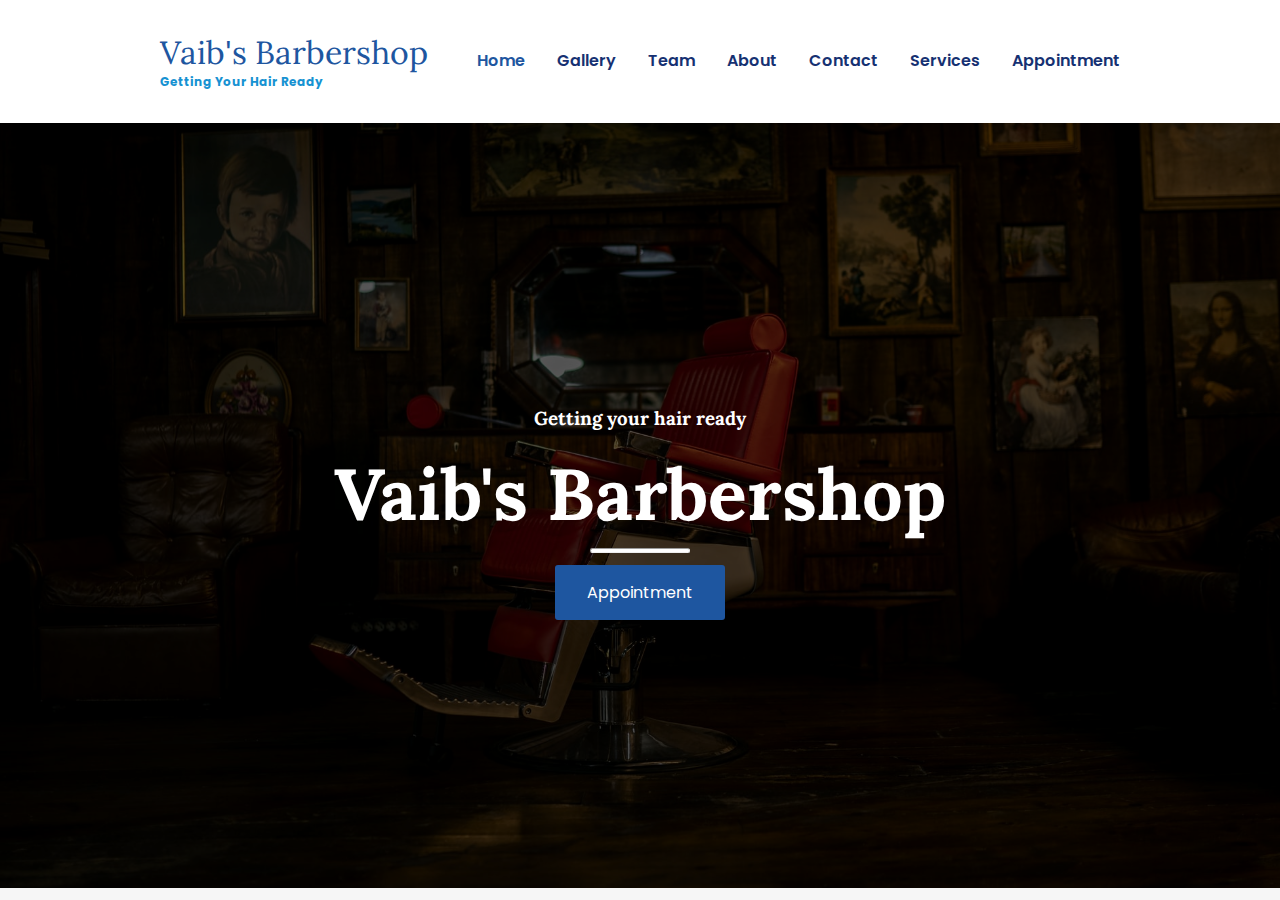
<file: Barber/index.html>
<!DOCTYPE html>
<html lang="en">

<head>
    <meta charset="UTF-8">
    <meta http-equiv="X-UA-Compatible" content="IE=edge">
    <meta name="viewport" content="width=device-width, initial-scale=1.0">
    <title>Document</title>
    <link rel="stylesheet" href="css/styles.css">
    <style>
        #home {
            background: url('img/andre-reis-1_DAlXy0wng-unsplash.jpg') no-repeat center center fixed;
            height: 85vh;
            position: relative;
            width: 100%;
            background-size: cover;
        }
    </style>
</head>

<body>
    <header class="header">
        <div class="container container-nav">
            <div class="site-title">
                <h1>Vaib's Barbershop</h1>
                <p class="subtitle">Getting your hair ready</p>
            </div>
            <nav>
                <ul>
                    <li><a href="index.html" class="current-page">Home</a></li>
                    <li><a href="gallery.html">Gallery</a></li>
                    <li><a href="team.html">Team</a></li>
                    <li><a href="about.html">About</a></li>
                    <li><a href="contact.html">Contact</a></li>
                    <li><a href="service.html">Services</a></li>
                    <li><a href="appointment.html">Appointment</a></li>

                </ul>

            </nav>
        </div>
    </header>
    <main>
        <div id="home">
            <div class="overlay">
                <div class="landing-text">
                    <h3>Getting your hair ready</h3>
                    <h1>Vaib's Barbershop</h1>
                    <hr id="hr-main">
                    <a href="appointment.html" class="button btn-hire">Appointment</a>
                </div>
            </div>
        </div>
    </main>
</body> 

</html>
</file>
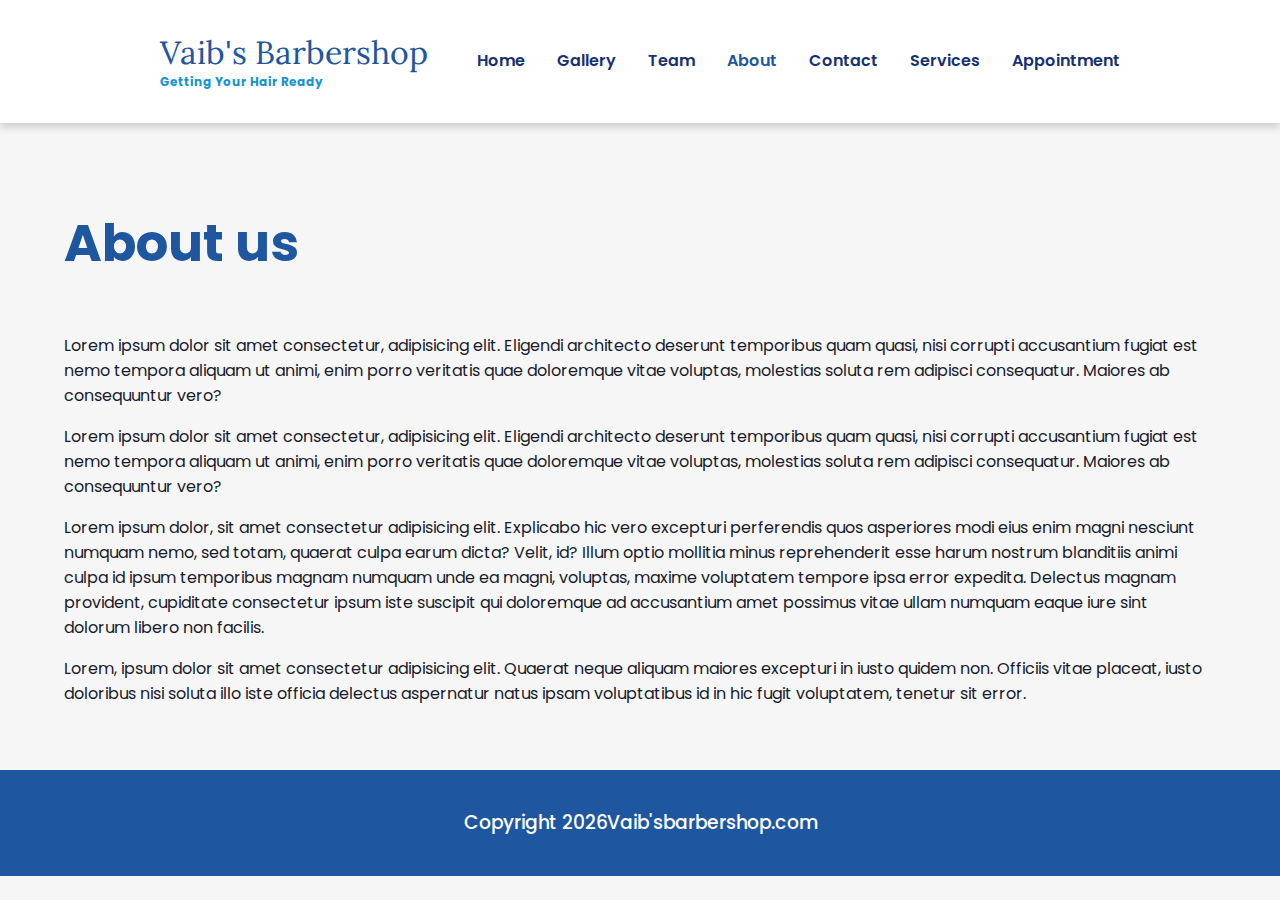
<file: Barber/about.html>
<!DOCTYPE html>
<html lang="en">

<head>
    <meta charset="UTF-8">
    <meta http-equiv="X-UA-Compatible" content="IE=edge">
    <meta name="viewport" content="width=device-width, initial-scale=1.0">
    <title>Document</title>
    <link rel="stylesheet" href="css/styles.css">
</head>

<body>
    <header class="header">
        <div class="container container-nav">
            <div class="site-title">
                <h1>Vaib's Barbershop</h1>
                <p class="subtitle">Getting your hair ready</p>
            </div>
            <nav>
                <ul>
                    <li><a href="index.html">Home</a></li>
                    <li><a href="gallery.html">Gallery</a></li>
                    <li><a href="team.html">Team</a></li>
                    <li><a href="about.html" class="current-page">About</a></li>
                    <li><a href="contact.html">Contact</a></li>
                    <li><a href="service.html">Services</a></li>
                    <li><a href="appointment.html">Appointment</a></li>

                </ul>

            </nav>
        </div>
    </header>

    <main class="about">
        <div class="about-header">
            <h1>About us</h1>
        </div>
        <div class="about-content">
            <p>Lorem ipsum dolor sit amet consectetur, adipisicing elit. Eligendi architecto deserunt temporibus quam
                quasi, nisi corrupti accusantium fugiat est nemo tempora aliquam ut animi, enim porro veritatis quae
                doloremque vitae voluptas, molestias soluta rem adipisci consequatur. Maiores ab consequuntur vero?</p>
            <p>Lorem ipsum dolor sit amet consectetur, adipisicing elit. Eligendi architecto deserunt temporibus quam
                quasi, nisi corrupti accusantium fugiat est nemo tempora aliquam ut animi, enim porro veritatis quae
                doloremque vitae voluptas, molestias soluta rem adipisci consequatur. Maiores ab consequuntur vero?</p>
            <p>Lorem ipsum dolor, sit amet consectetur adipisicing elit. Explicabo hic vero excepturi perferendis quos
                asperiores modi eius enim magni nesciunt numquam nemo, sed totam, quaerat culpa earum dicta? Velit, id?
                Illum optio mollitia minus reprehenderit esse harum nostrum blanditiis animi culpa id ipsum temporibus
                magnam numquam unde ea magni, voluptas, maxime voluptatem tempore ipsa error expedita. Delectus magnam
                provident, cupiditate consectetur ipsum iste suscipit qui doloremque ad accusantium amet possimus vitae
                ullam numquam eaque iure sint dolorum libero non facilis.</p>
            <p>Lorem, ipsum dolor sit amet consectetur adipisicing elit. Quaerat neque aliquam maiores excepturi in
                iusto quidem non. Officiis vitae placeat, iusto doloribus nisi soluta illo iste officia delectus
                aspernatur natus ipsam voluptatibus id in hic fugit voluptatem, tenetur sit error.</p>
        </div>
    </main>

    <footer class="footer">
        <h3><span id="demo">&copy;</span><a href="#">Vaib'sbarbershop.com</a></h3>
    </footer>

    <script src="js/index.js"></script>
</body>

</html>
</file>
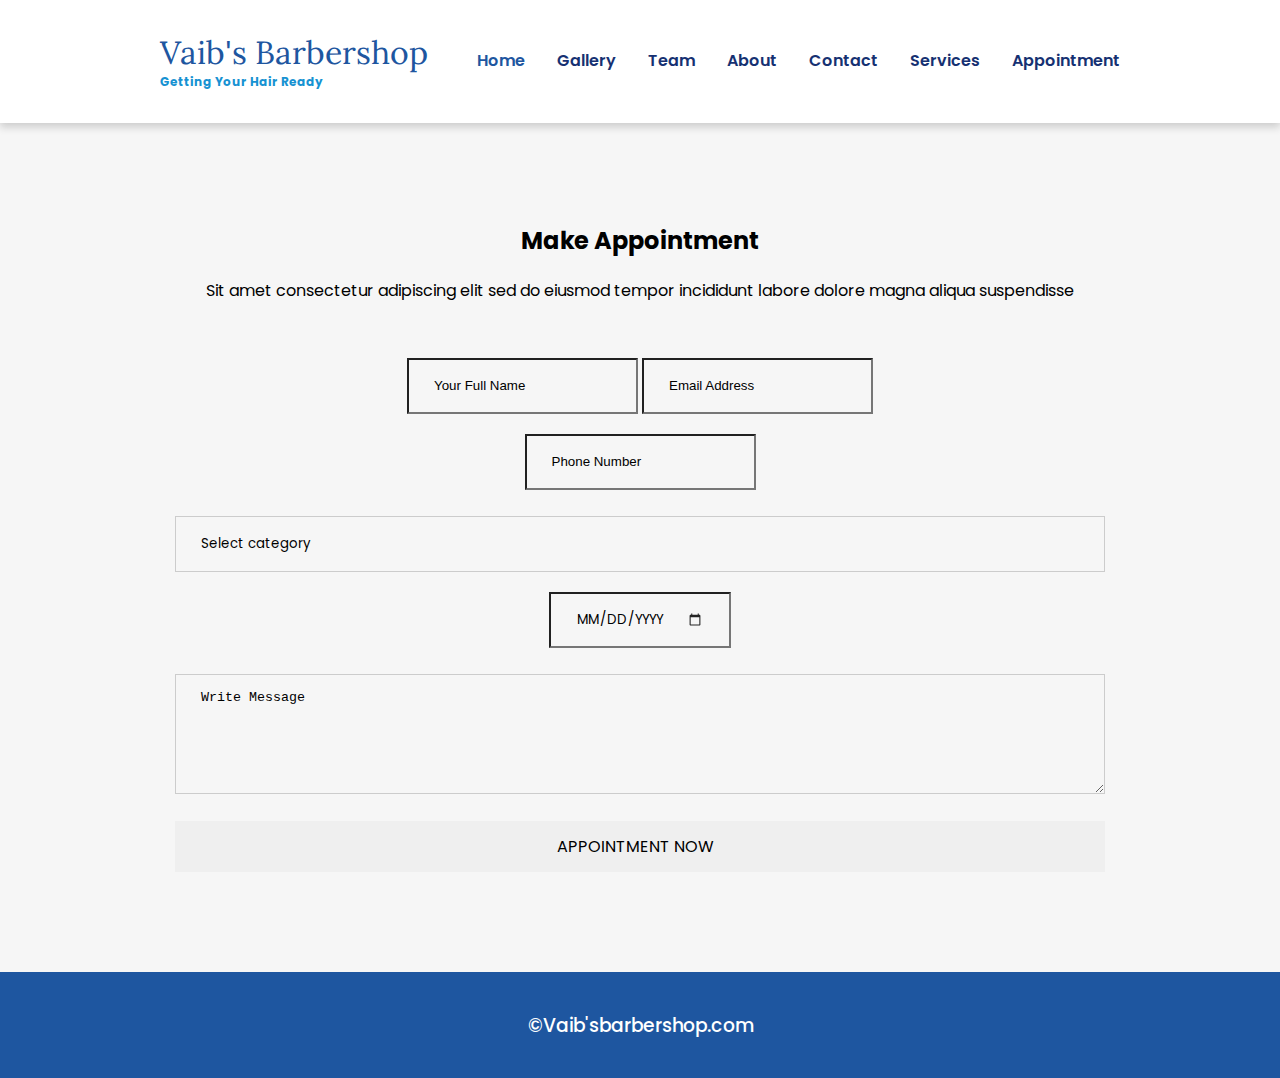
<file: Barber/appointment.html>
<!DOCTYPE html>
<html lang="en">
<head>
    <meta charset="UTF-8">
    <meta http-equiv="X-UA-Compatible" content="IE=edge">
    <meta name="viewport" content="width=device-width, initial-scale=1.0">
    <title>Document</title>
    <link rel="stylesheet" href="css/styles.css">
</head>
<body>
    
    <header class="header">
        <div class="container container-nav">
            <div class="site-title">
                <h1>Vaib's Barbershop</h1>
                <p class="subtitle">Getting your hair ready</p>
            </div>
            <nav>
                <ul>
                    <li><a href="index.html" class="current-page">Home</a></li>
                    <li><a href="gallery.html">Gallery</a></li>
                    <li><a href="team.html">Team</a></li>
                    <li><a href="about.html">About</a></li>
                    <li><a href="contact.html">Contact</a></li>
                    <li><a href="service.html">Services</a></li>
                    <li><a href="appointment.html">Appointment</a></li>

                </ul>

            </nav>
        </div>
    </header>
<section class="section appoin" id="appointment" aria-label="appointment">
    <div class="container">

      <div class="appoin-card">

        <figure class="card-banner img-holder" style="--width: 250; --height: 774;">
          <img src="./assets/images/appoin-banner-1.jpg" width="250" height="774" loading="lazy" alt=""
            class="img-cover">
        </figure>

        <div class="card-content">

          <h2 class="h2 section-title">Make Appointment</h2>

          <p class="section-text">
            Sit amet consectetur adipiscing elit sed do eiusmod tempor incididunt labore dolore magna aliqua
            suspendisse
          </p>

          <form action="" class="appoin-form">

            <div class="input-wrapper">
              <input type="text" name="name" placeholder="Your Full Name" required class="input-field">

              <input type="email" name="email_address" placeholder="Email Address" required class="input-field">
            </div>

            <div class="input-wrapper">
              <input type="text" name="phone" placeholder="Phone Number" required class="input-field">

              <select name="category" class="input-field">

                <option value="Select category">Select category</option>
                <option value="Beauty & spa">Beauty & spa</option>
                <option value="Body massage">Body massage</option>
                <option value="Shaving & Facial">Shaving & Facial</option>
                <option value="Hair Color">Hair Color</option>

              </select>
            </div>

            <input type="date" name="date" required class="input-field date">

            <textarea name="message" placeholder="Write Message" required class="input-field"></textarea>

            <button type="submit" class="form-btn">
              <span class="span">Appointment Now</span>

              <ion-icon name="arrow-forward" aria-hidden="true"></ion-icon>
            </button>

          </form>

        </div>

        <figure class="card-banner img-holder" style="--width: 250; --height: 774;">
          <img src="./assets/images/appoin-banner-2.jpg" width="250" height="774" loading="lazy" alt=""
            class="img-cover">
        </figure>

      </div>

    </div>
  </section>
  <footer class="footer">
    <h3><span id="demo">&copy;</span><a href="#">Vaib'sbarbershop.com</a></h3>
</footer>
</body>
</html>
</file>
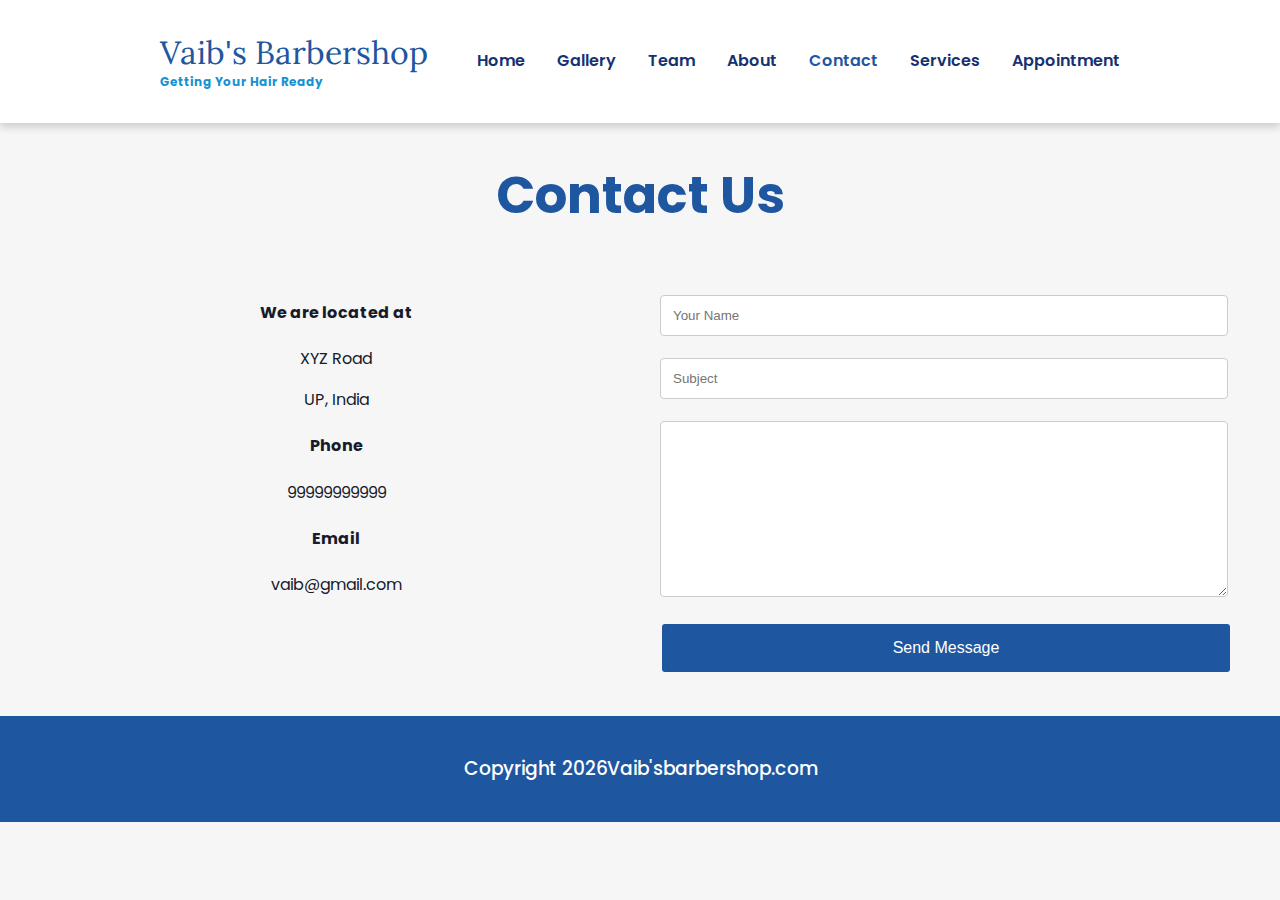
<file: Barber/contact.html>
<!DOCTYPE html>
<html lang="en">

<head>
    <meta charset="UTF-8">
    <meta http-equiv="X-UA-Compatible" content="IE=edge">
    <meta name="viewport" content="width=device-width, initial-scale=1.0">
    <title>Document</title>
    <link rel="stylesheet" href="css/styles.css">
</head>

<body>
    <header class="header">
        <div class="container container-nav">
            <div class="site-title">
                <h1>Vaib's Barbershop</h1>
                <p class="subtitle">Getting your hair ready</p>
            </div>
            <nav>
                <ul>
                    <li><a href="index.html">Home</a></li>
                    <li><a href="gallery.html">Gallery</a></li>
                    <li><a href="team.html">Team</a></li>
                    <li><a href="about.html">About</a></li>
                    <li><a href="contact.html" class="current-page">Contact</a></li>
                    <li><a href="service.html">Services</a></li>
                    <li><a href="appointment.html">Appointment</a></li>

                </ul>

            </nav>
        </div>
    </header>
    <main class="contact">
        <h1>Contact Us</h1>
        <div class="flex-container">
            <div class="flex-item-left">
                <h4>We are located at</h4>
                <p>XYZ Road</p>
                <p>UP, India</p>
                <h4>Phone</h4>
                <p>99999999999</p>
                <h4>Email</h4>
                <p>vaib@gmail.com</p>
            </div>
            <div class="flex-item-right">
                <form action="">
                    <input type="text" id="fname" placeholder="Your Name">
                    <input type="text" name="subject" id="subject" placeholder="Subject">
                    <textarea name="" id="textarea" cols="30" rows="10"></textarea>
                    <button type="button">Send Message</button>
                </form>
            </div>
        </div>
    </main>
    <footer class="footer">
        <h3><span id="demo">&copy;</span><a href="#">Vaib'sbarbershop.com</a></h3>
    </footer>

    <script src="js/index.js"></script>
</body>

</html>
</file>
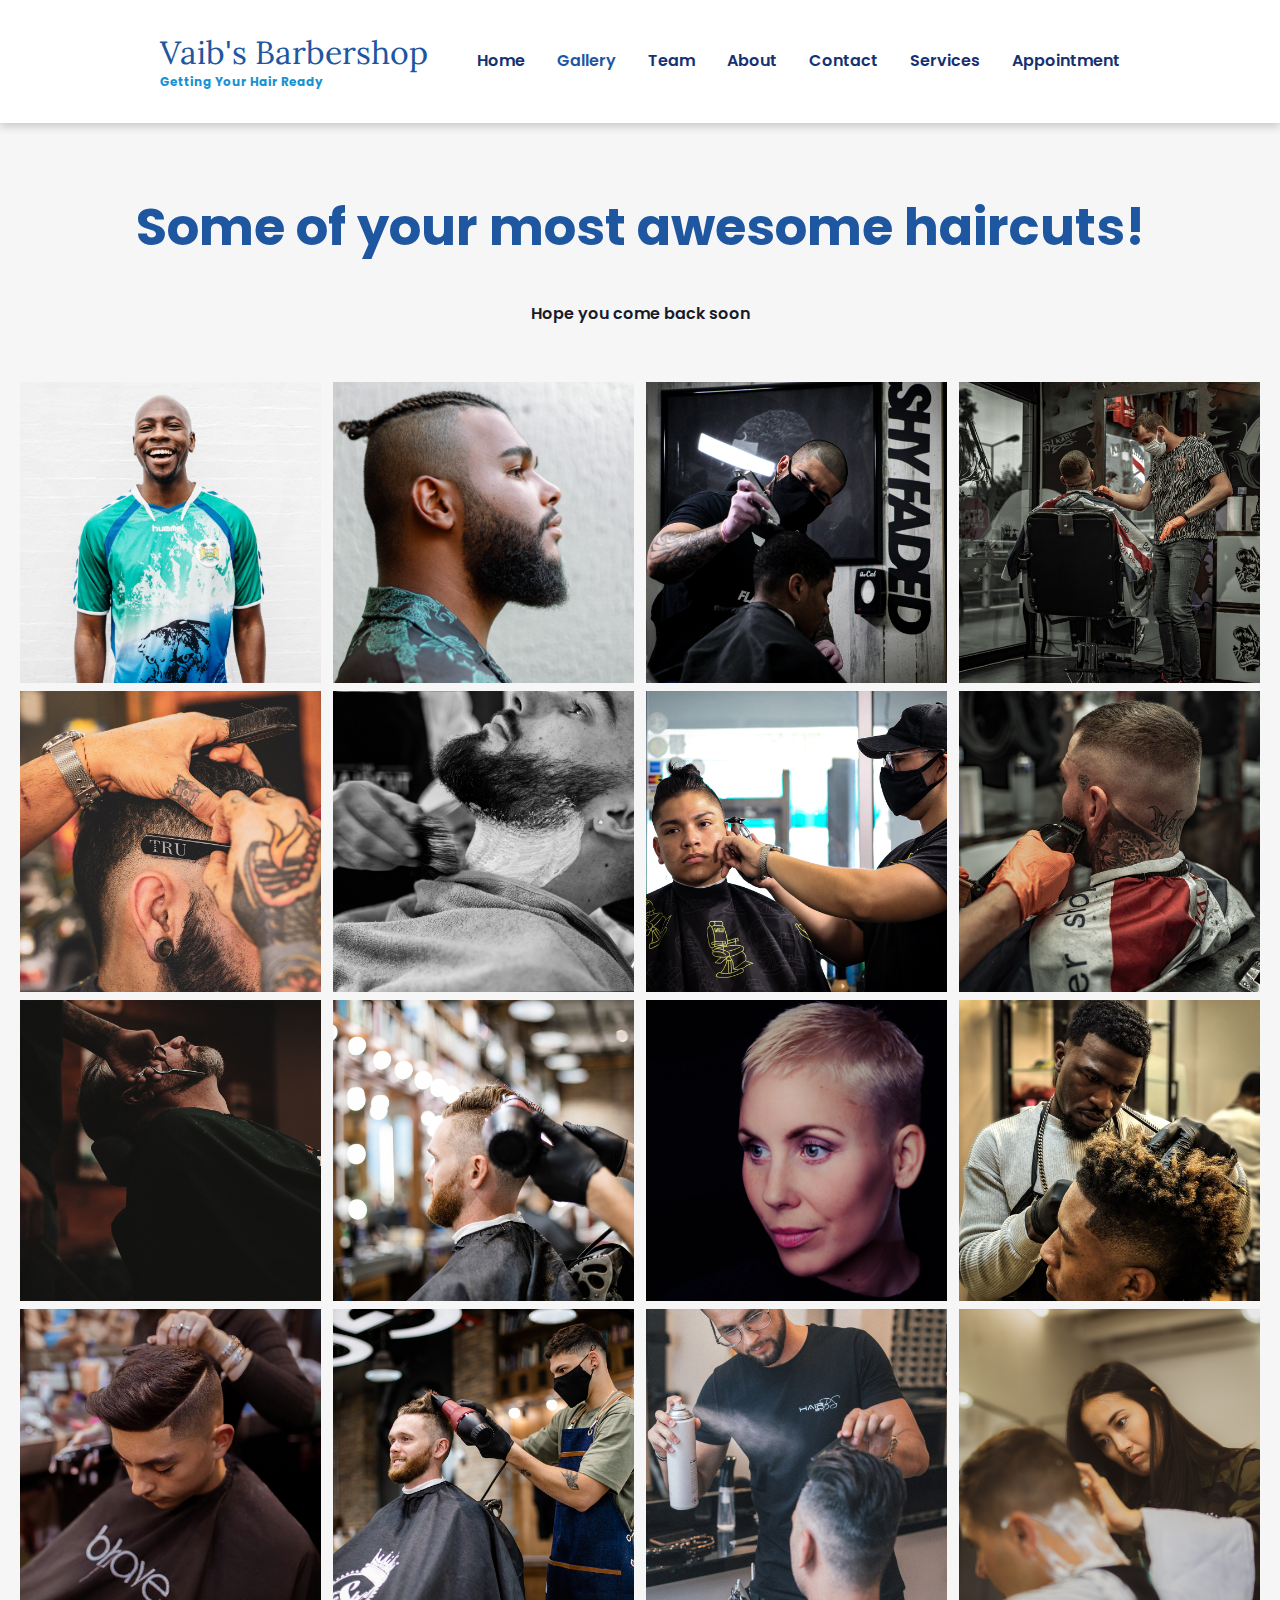
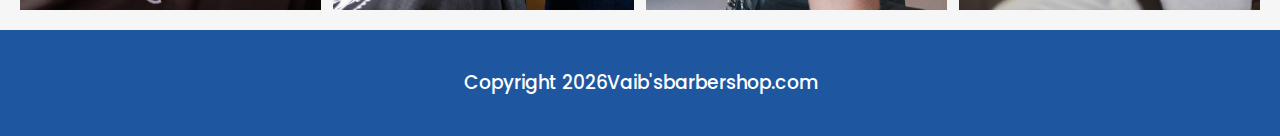
<file: Barber/gallery.html>
<!DOCTYPE html>
<html lang="en">

<head>
    <meta charset="UTF-8">
    <meta http-equiv="X-UA-Compatible" content="IE=edge">
    <meta name="viewport" content="width=device-width, initial-scale=1.0">
    <title>Document</title>
    <link rel="stylesheet" href="css/styles.css">
</head>

<body>
    <header class="header">
        <div class="container container-nav">
            <div class="site-title">
                <h1>Vaib's Barbershop</h1>
                <p class="subtitle">Getting your hair ready</p>
            </div>
            <nav>
                <ul>
                    <li><a href="index.html">Home</a></li>
                    <li><a href="gallery.html" class="current-page">Gallery</a></li>
                    <li><a href="team.html">Team</a></li>
                    <li><a href="about.html">About</a></li>
                    <li><a href="contact.html">Contact</a></li>
                    <li><a href="service.html">Services</a></li>
                    <li><a href="appointment.html">Appointment</a></li>

                </ul>

            </nav>
        </div>
    </header>
    <main>
        <div class="gallery-header">
            <h1>Some of your most awesome haircuts!</h1>
            <p>Hope you come back soon</p>
        </div>
        <div class="row gallery-row">
            <div class="column">
                <img src="img/1.jpg" alt="" style="width: 100%">
                <img src="img/2.jpg" alt="" style="width: 100%">
                <img src="img/3.jpg" alt="" style="width: 100%">
                <img src="img/4.jpg" alt="" style="width: 100%">
            </div>
            <div class="column">
                <img src="img/5.jpg" alt="" style="width: 100%">
                <img src="img/6.jpg" alt="" style="width: 100%">
                <img src="img/7.jpg" alt="" style="width: 100%">
                <img src="img/8.jpg" alt="" style="width: 100%">
            </div>
            <div class="column">
                <img src="img/9.jpg" alt="" style="width: 100%">
                <img src="img/10.jpg" alt="" style="width: 100%">
                <img src="img/11.jpg" alt="" style="width: 100%">
                <img src="img/12.jpg" alt="" style="width: 100%">
            </div>
            <div class="column">
                <img src="img/13.jpg" alt="" style="width: 100%">
                <img src="img/14.jpg" alt="" style="width: 100%">
                <img src="img/16.jpg" alt="" style="width: 100%">
                <img src="img/18.jpg" alt="" style="width: 100%">
            </div>
        </div>
    </main>
    <footer class="footer">
        <h3><span id="demo">&copy;</span><a href="#">Vaib'sbarbershop.com</a></h3>
    </footer>

    <script src="js/index.js"></script>
</body>

</html>
</file>
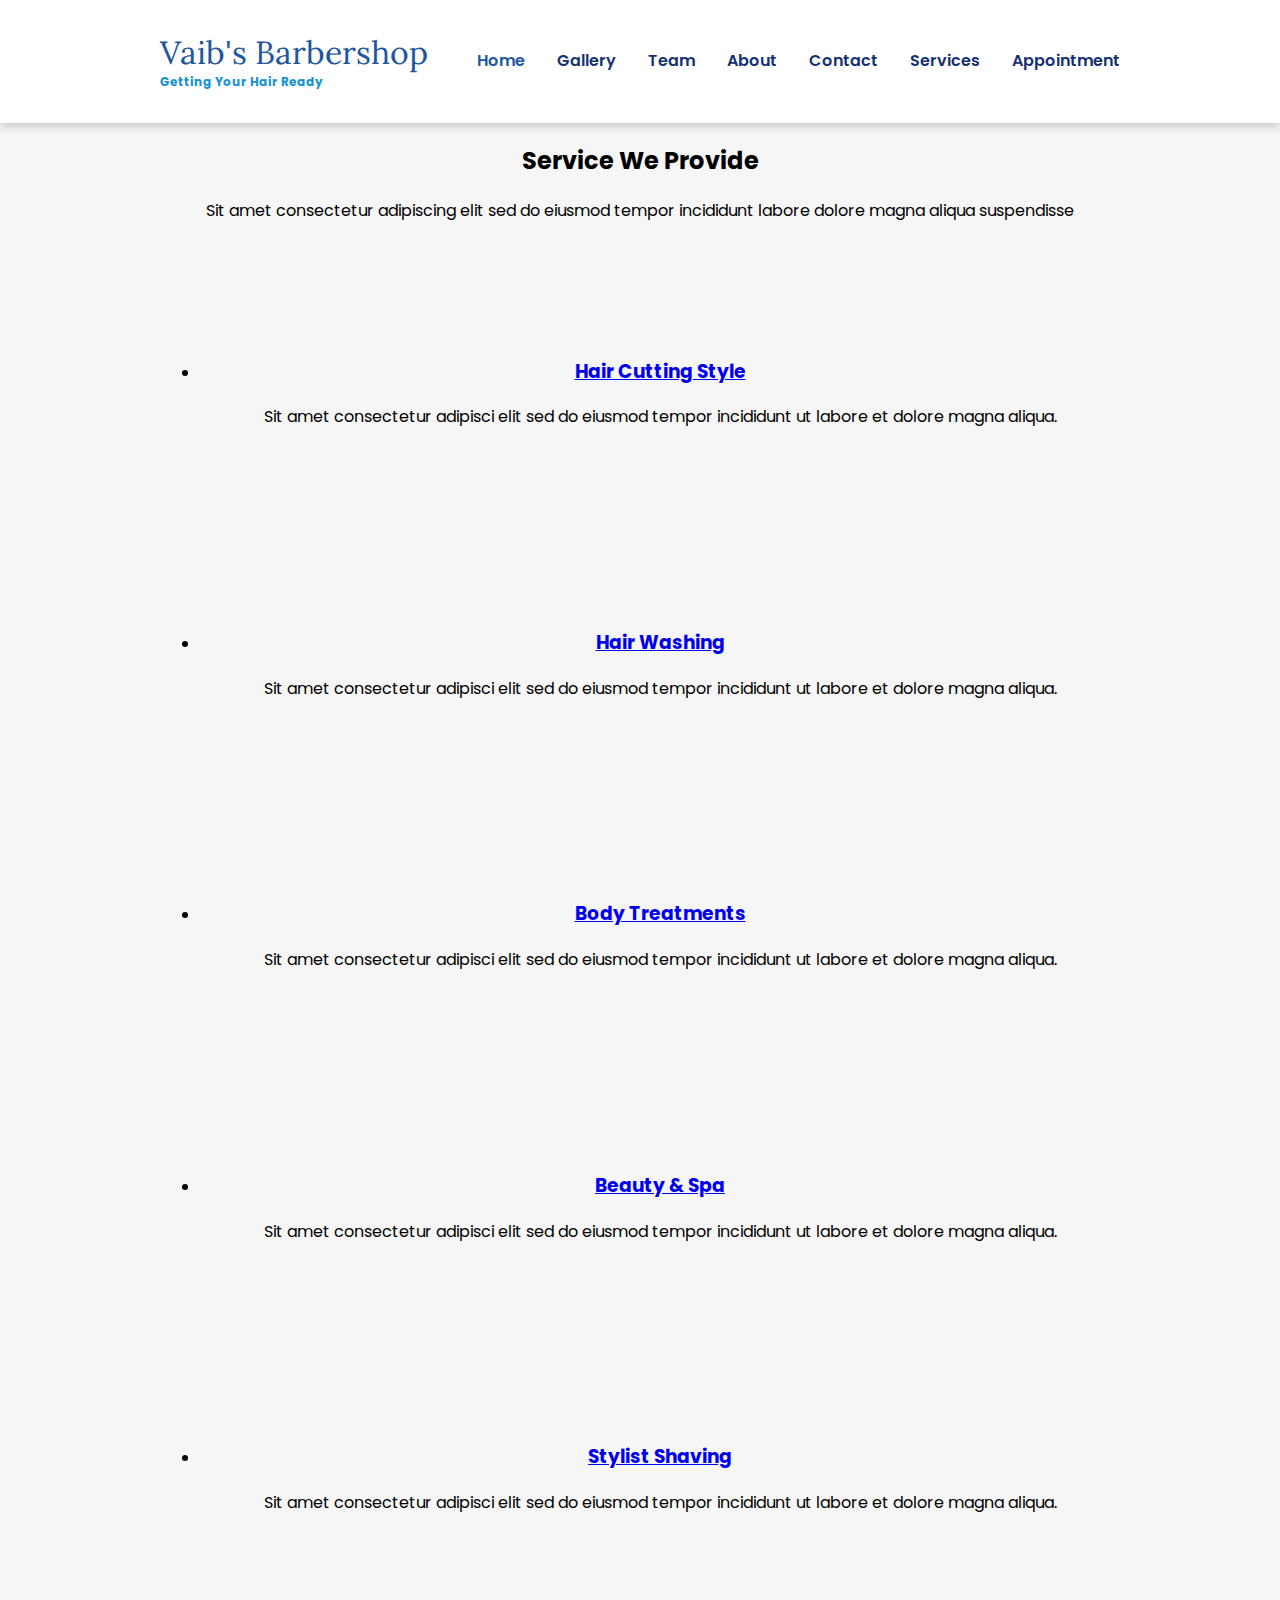
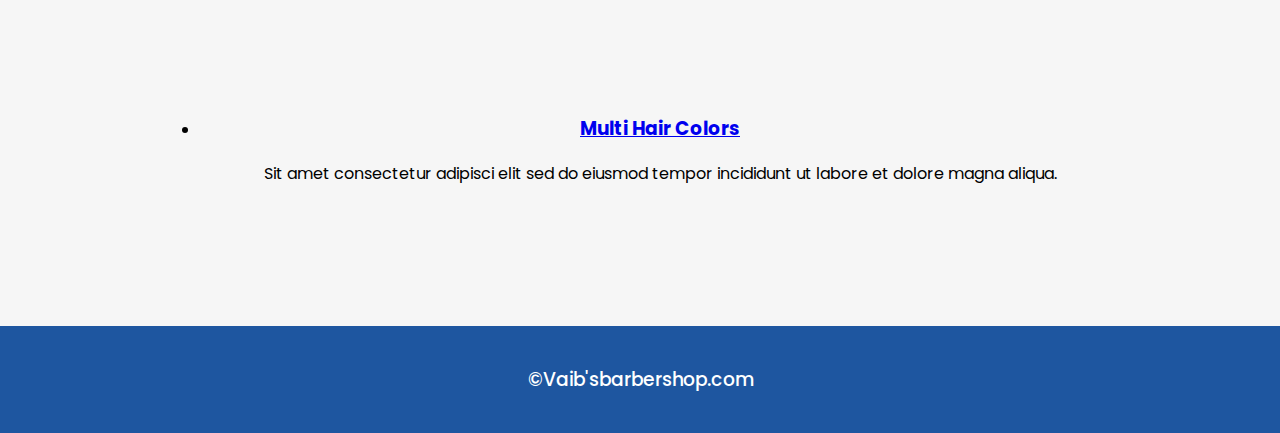
<file: Barber/service.html>
<!DOCTYPE html>
<html lang="en">
<head>
    <meta charset="UTF-8">
    <meta http-equiv="X-UA-Compatible" content="IE=edge">
    <meta name="viewport" content="width=device-width, initial-scale=1.0">
    <title>Document</title>
    <link rel="stylesheet" href="css/styles.css">
</head>
<body>
    
    <header class="header">
        <div class="container container-nav">
            <div class="site-title">
                <h1>Vaib's Barbershop</h1>
                <p class="subtitle">Getting your hair ready</p>
            </div>
            <nav>
                <ul>
                    <li><a href="index.html" class="current-page">Home</a></li>
                    <li><a href="gallery.html">Gallery</a></li>
                    <li><a href="team.html">Team</a></li>
                    <li><a href="about.html">About</a></li>
                    <li><a href="contact.html">Contact</a></li>
                    <li><a href="service.html">Services</a></li>
                    <li><a href="appointment.html">Appointment</a></li>

                </ul>

            </nav>
        </div>
    </header>
<section class="section service" id="services" aria-label="services">
    <div class="container">

      <h2 class="h2 section-title text-center">Service We Provide</h2>

      <p class="section-text text-center">
        Sit amet consectetur adipiscing elit sed do eiusmod tempor incididunt labore dolore magna aliqua suspendisse
      </p>

      <ul class="grid-list">

        <li>
          <div class="service-card">

            <div class="card-icon">
              <i class="flaticon-salon"></i>
            </div>

            <h3 class="h3">
              <a href="#" class="card-title">Hair Cutting Style</a>
            </h3>

            <p class="card-text">
              Sit amet consectetur adipisci elit sed do eiusmod tempor incididunt ut labore et dolore magna aliqua.
            </p>

            <a href="#" class="card-btn" aria-label="more">
              <ion-icon name="arrow-forward" aria-hidden="true"></ion-icon>
            </a>

          </div>
        </li>

        <li>
          <div class="service-card">

            <div class="card-icon">
              <i class="flaticon-shampoo"></i>
            </div>

            <h3 class="h3">
              <a href="#" class="card-title">Hair Washing</a>
            </h3>

            <p class="card-text">
              Sit amet consectetur adipisci elit sed do eiusmod tempor incididunt ut labore et dolore magna aliqua.
            </p>

            <a href="#" class="card-btn" aria-label="more">
              <ion-icon name="arrow-forward" aria-hidden="true"></ion-icon>
            </a>

          </div>
        </li>

        <li>
          <div class="service-card">

            <div class="card-icon">
              <i class="flaticon-hot-stone"></i>
            </div>

            <h3 class="h3">
              <a href="#" class="card-title">Body Treatments</a>
            </h3>

            <p class="card-text">
              Sit amet consectetur adipisci elit sed do eiusmod tempor incididunt ut labore et dolore magna aliqua.
            </p>

            <a href="#" class="card-btn" aria-label="more">
              <ion-icon name="arrow-forward" aria-hidden="true"></ion-icon>
            </a>

          </div>
        </li>

        <li>
          <div class="service-card">

            <div class="card-icon">
              <i class="flaticon-treatment"></i>
            </div>

            <h3 class="h3">
              <a href="#" class="card-title">Beauty & Spa</a>
            </h3>

            <p class="card-text">
              Sit amet consectetur adipisci elit sed do eiusmod tempor incididunt ut labore et dolore magna aliqua.
            </p>

            <a href="#" class="card-btn" aria-label="more">
              <ion-icon name="arrow-forward" aria-hidden="true"></ion-icon>
            </a>

          </div>
        </li>

        <li>
          <div class="service-card">

            <div class="card-icon">
              <i class="flaticon-shaving-razor"></i>
            </div>

            <h3 class="h3">
              <a href="#" class="card-title">Stylist Shaving</a>
            </h3>

            <p class="card-text">
              Sit amet consectetur adipisci elit sed do eiusmod tempor incididunt ut labore et dolore magna aliqua.
            </p>

            <a href="#" class="card-btn" aria-label="more">
              <ion-icon name="arrow-forward" aria-hidden="true"></ion-icon>
            </a>

          </div>
        </li>

        <li>
          <div class="service-card">

            <div class="card-icon">
              <i class="flaticon-hair-dye"></i>
            </div>

            <h3 class="h3">
              <a href="#" class="card-title">Multi Hair Colors</a>
            </h3>

            <p class="card-text">
              Sit amet consectetur adipisci elit sed do eiusmod tempor incididunt ut labore et dolore magna aliqua.
            </p>

            <a href="#" class="card-btn" aria-label="more">
              <ion-icon name="arrow-forward" aria-hidden="true"></ion-icon>
            </a>

          </div>
        </li>

      </ul>

    </div>
  </section>
  <footer class="footer">
    <h3><span id="demo">&copy;</span><a href="#">Vaib'sbarbershop.com</a></h3>
</footer>
</body>
</html>
</file>
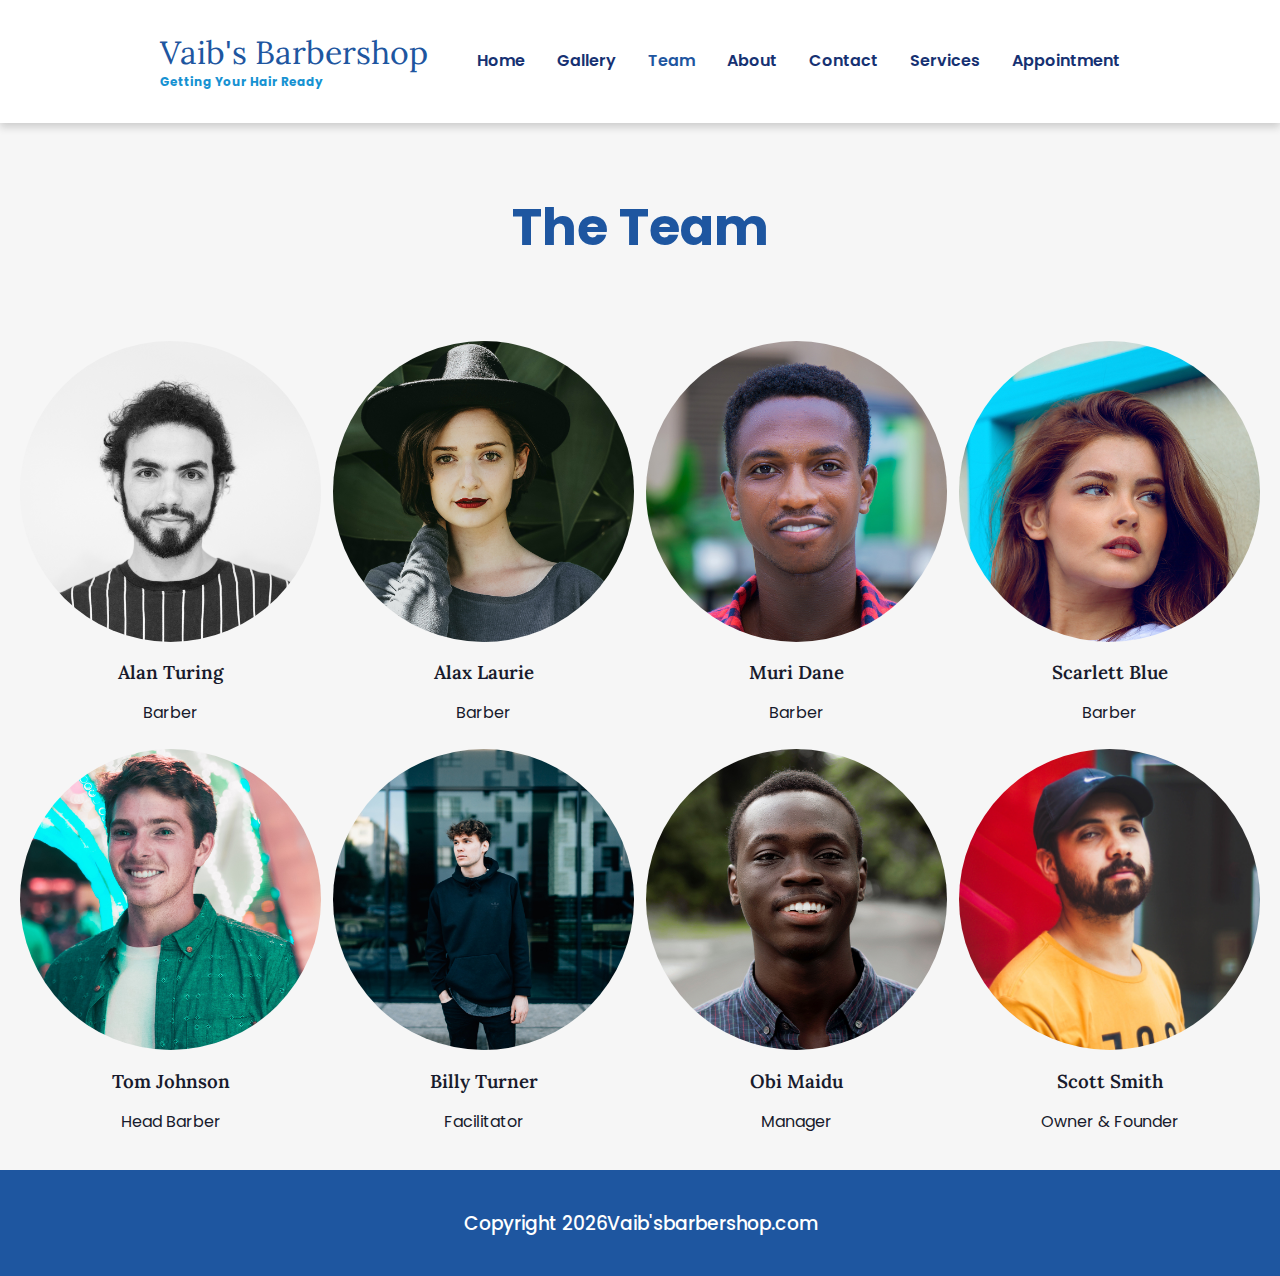
<file: Barber/team.html>
<!DOCTYPE html>
<html lang="en">

<head>
    <meta charset="UTF-8">
    <meta http-equiv="X-UA-Compatible" content="IE=edge">
    <meta name="viewport" content="width=device-width, initial-scale=1.0">
    <title>Document</title>
    <link rel="stylesheet" href="css/styles.css">
</head>

<body>
    <header class="header">
        <div class="container container-nav">
            <div class="site-title">
                <h1>Vaib's Barbershop</h1>
                <p class="subtitle">Getting your hair ready</p>
            </div>
            <nav>
                <ul>
                    <li><a href="index.html">Home</a></li>
                    <li><a href="gallery.html">Gallery</a></li>
                    <li><a href="team.html" class="current-page">Team</a></li>
                    <li><a href="about.html">About</a></li>
                    <li><a href="contact.html">Contact</a></li>
                    <li><a href="service.html">Services</a></li>
                    <li><a href="appointment.html">Appointment</a></li>

                </ul>

            </nav>
        </div>
    </header>
    <main class="team">
        <div class="team-container">
            <div class="team-header">
                <h1>The Team</h1>
            </div>
        </div>
        <div class="row">
            <div class="column">
                <img  src="img/19.jpg" alt="" style="width: 100%">
                <h3>Alan Turing</h3>
                <p>Barber</p>
                <img src="img/20.jpg" alt="" style="width: 100%">
                <h3>Tom Johnson</h3>
                <p>Head Barber</p>
            </div>
            <div class="column">
                <img src="img/21.jpg" alt="" style="width: 100%">
                <h3>Alax Laurie</h3>
                <p>Barber</p>
                <img src="img/22.jpg" alt="" style="width: 100%">
                <h3>Billy Turner</h3>
                <p>Facilitator</p>
            </div>
            <div class="column">
                <img src="img/23.jpg" alt="" style="width: 100%">
                <h3>Muri Dane</h3>
                <p>Barber</p>
                <img src="img/24.jpg" alt="" style="width: 100%">
                <h3>Obi Maidu</h3>
                <p>Manager</p>
            </div>
            <div class="column">
                <img src="img/25.jpg" alt="" style="width: 100%">
                <h3>Scarlett Blue</h3>
                <p>Barber</p>
                <img src="img/27.jpg" alt="" style="width: 100%">
                <h3>Scott Smith</h3>
                <p>Owner & Founder</p>
            </div>
        </div>
    </main>
    <footer class="footer">
        <h3><span id="demo">&copy;</span><a href="#">Vaib'sbarbershop.com</a></h3>
    </footer>
    <script src="js/index.js"></script>
</body>

</html>
</file>
<file: Barber/css/styles.css>
@import url("https://fonts.googleapis.com/css2?family=Lora:wght@400;500;600;700&display=swap");
@import url("https://fonts.googleapis.com/css2?family=Lora:wght@400;500;600;700&family=Poppins:wght@100;200;300;400;500;600;700;800;900&display=swap");

* {
  box-sizing: border-box;
}
body {
  margin: 0;
  padding: 0;
  font-family: "Poppins", sans-serif;
  background-color: #f6f6f6;
  height: 100vh;
}
.site-title h1 {
  font-weight: 400;
  font-family: "Lora", sans-serif;
  color: #1e56a0;
  font-size: 2rem;
  margin: 0;
}
.subtitle {
  font-weight: 700;
  color: #1792d2;
  font-size: 0.75rem;
  margin: 0;
  text-transform: capitalize;
}
.container {
  width: 90%;
  max-width: 960px;
  margin: 0 auto;
}
.container-nav {
  display: flex;
  justify-content: space-between;
}

header {
  background-color: white;
  padding: 2em 0;
  box-shadow: 0 4px 8px 0 rgba(22, 22, 22, 0.19);
}
@media (max-width: 675px) {
  .container-nav {
    flex-direction: column;
  }
  header {
    text-align: center;
  }
}
nav ul {
  list-style-type: none;
  padding: 0;
  display: flex;
  justify-content: center;
}
nav li {
  margin-left: 2em;
}
nav a {
  text-decoration: none;
  color: #163172;
  font-weight: 600;
  text-transform: capitalize;
  padding: 2em 0;
}
nav a:hover,
nav a:focus {
  color: #1e56a0;
}
.current-page {
  color: #1e56a0;
}
.current-page:hover {
  color: #1e56a0;
}
@media (max-width: 675px) {
  nav ul {
    flex-direction: column;
  }
  nav li {
    margin: 0.5em 0;
  }
}
/* Home page */
.overlay {
  position: absolute;
  height: 100%;
  width: 100%;
  top: 0;
  left: 0;
  background: rgba(0, 0, 0, 0.65);
  color: white;
  display: flex;
  align-items: center;
  justify-content: center;
  flex-direction: column;
}
.landing-text {
  display: table-cell;
  text-align: center;
  vertical-align: middle;
}
.landing-text h3 {
  font-weight: 700;
  color: white;
  font-family: "Lora", sans-serif;
}
.landing-text h1 {
  font-size: 450%;
  font-weight: 700;
  color: white;
  font-family: "Lora", sans-serif;
  padding-bottom: 0;
  margin: 0 0;
}
@media (max-width: 600px) {
  .landing-text h1 {
    font-size: 260%;
  }
}
.btn-hire {
  background-color: #1e56a0;
  border: none;
  color: white;
  padding: 15px 32px;
  text-align: center;
  text-decoration: none;
  display: inline-block;
  font-size: 16px;
  margin: 4px 2px;
  cursor: pointer;
  border-radius: 3px;
}
.btn-hire:hover,
.btn-hire:focus {
  background-color: #163172;
}
@media (max-width: 800px) {
  .btn-hire {
    padding: 8px 16px;
  }
}
#hr-main {
  width: 100px;
  height: 5px;
  border-radius: 1rem;
  background-color: white;
  margin-bottom: 8px;
}

/* Gallery Section */
.gallery-header {
  text-align: center;
  padding: 32px;
}
.gallery-header h1 {
  text-align: center;
  font-weight: 700;
  font-size: 3.2rem;
  color: #1e56a0;
}
@media (max-width: 600px) {
  .gallery-header h1 {
    font-size: x-large;
  }
}
.gallery-header p {
  font-weight: 600;
  color: #181b2c;
}
.gallery-row {
  display: -ms-flexbox;
  display: flex;
  -ms-flex-wrap: wrap;
  flex-wrap: wrap;
  padding: 0 14px;
}

.column {
  -ms-flex: 25%;
  flex: 25%;
  max-width: 25%;
  padding: 0 6px;
}
.column img {
  margin-top: 8px;
  vertical-align: middle;
  width: 100%;
}
@media (max-width: 800px) {
  .column {
    -ms-flex: 50%;
    flex: 50%;
    max-width: 50%;
  }
}
@media (max-width: 600px) {
  .column {
    -ms-flex: 100%;
    flex: 100%;
    max-width: 100%;
  }
}

/* Team Section */
.team-header {
  text-align: center;
  padding: 32px;
}
.team-header h1 {
  text-align: center;
  font-weight: 700;
  font-size: 3.2rem;
  color: #1e56a0;
}
@media (max-width: 600px) {
  .team h1 {
    font-size: x-large;
  }
}
.team p {
  font-weight: 600;
  color: #181b2c;
}
.team .row {
  display: -ms-flexbox;
  display: flex;
  -ms-flex-wrap: wrap;
  flex-wrap: wrap;
  padding: 0 14px;
}

.team .column {
  -ms-flex: 25%;
  flex: 25%;
  max-width: 25%;
  padding: 0 6px;
}
.team .column img {
  margin-top: 8px;
  vertical-align: middle;
  width: 100%;
  border-radius: 50%;
}
.team .column h3 {
  font-weight: 600;
  font-family: "Lora", sans-serif;
  color: #181b2c;
  text-align: center;
  margin-bottom: 3px;
}
.team .column p {
  font-weight: 400;
  color: #181b2c;
  text-align: center;
}
@media (max-width: 800px) {
  .team .column {
    -ms-flex: 50%;
    flex: 50%;
    max-width: 50%;
  }
}
@media (max-width: 600px) {
  .team .column {
    -ms-flex: 100%;
    flex: 100%;
    max-width: 100%;
  }
}

/* About Section */
.about {
  margin: 3rem 4rem;
  display: flex;
  flex-wrap: wrap;
}
.about-header {
  text-align: start;
}
@media (max-width: 576px) {
  .about-header {
    text-align: center;
  }
}
.about-header h1 {
  font-weight: 700;
  font-size: 3.2rem;
  color: #1e56a0;
}
.about-content p {
  color: #181b2c;
}
/* Contact SEction */
.contact h1 {
  text-align: center;
  font-weight: 700;
  font-size: 3.2rem;
  color: #1e56a0;
}
.flex-container {
  display: flex;
  flex-wrap: wrap;
  text-align: center;
  margin: 10px 2em;
}
.flex-item-left {
  padding: 10px;
  flex: 50%;
}
.flex-item-left h4 {
  font-weight: 700;
  color: #181b2c;
}
.flex-item-left p {
  font-weight: 400;
  color: #181b2c;
}
.flex-item-right {
  padding: 10px;
  flex: 50%;
}
.flex-item-right form {
  margin: 10px;
}
.flex-item-right form input[type="text"],
select,
textarea {
  font-weight: 400;
  width: 100%;
  padding: 12px;
  border: 1px solid #ccc;
  border-radius: 4px;
  box-sizing: border-box;
  margin-top: 6px;
  margin-bottom: 16px;
  resize: vertical;
}
.flex-item-right button {
  background-color: #1e56a0;
  border: none;
  color: white;
  padding: 15px 32px;
  text-align: center;
  text-decoration: none;
  display: inline-block;
  font-size: 16px;
  margin: 4px 2px;
  cursor: pointer;
  border-radius: 3px;
  width: 100%;
}
.flex-item-right button:hover,
.flex-item-right button:focus {
  background-color: #163172;
  color: white;
}
@media (max-width: 800px) {
  .flex-item-left,
  .flex-item-right {
    flex: 100%;
  }
}
/* Footer */
footer {
  padding: 20px;
  text-align: center;
  background-color: #1e56a0;
  margin-top: 20px;
}

footer h3 > span,
footer h3 > a {
  color: white;
  text-decoration: none;
  font-weight: 500;
  margin: 0 auto;
}



.service { text-align: center; }

.service .section-text { margin-block: 15px 55px; }

.service-card {
  background-color: var(--white);
  padding: 60px 25px;
  box-shadow: var(--shadow-1);
  border-radius: var(--radius-8);
}

.service-card .card-icon {
  color: var(--indian-yellow);
  font-size: 70px;
  line-height: 1;
}

.service-card .card-title {
  margin-block: 15px 12px;
  transition: var(--transition-1);
}

.service-card .card-title:is(:hover, :focus) { color: var(--indian-yellow); }

.service-card .card-text { margin-block-end: 30px; }

.service-card .card-btn {
  color: var(--indian-yellow);
  background-color: var(--white);
  max-width: max-content;
  margin-inline: auto;
  font-size: 20px;
  padding: 15px;
  box-shadow: var(--shadow-2);
  border-radius: var(--radius-5);
  transition: var(--transition-2);
}

.service-card:is(:hover, :focus-within) .card-btn {
  background-color: var(--indian-yellow);
  color: var(--white);
}




.appoin { padding-block-start: 0; }

.appoin-card .card-banner { display: none; }

.appoin-card .card-content {
  background-color: var(--indian-yellow);
  padding: 80px 15px;
  text-align: center;
  color: var(--white);
}

.appoin-card .section-title { color: var(--white); }

.appoin-card .section-text { margin-block: 15px 55px; }

.input-field {
  background-color: var(--white);
  color: var(--davys-gray);
  min-height: 56px;
  padding-inline: 25px;
  border-radius: var(--radius-5);
  margin-block-end: 20px;
  outline: none;
  outline-offset: 0;
}

.input-field:focus { outline: 3px solid var(--black_30); }

select.input-field { appearance: none; }

select.input-field,
.input-field::placeholder,
.input-field.date {
  font-family: var(--ff-oswald);
  color: var(--eerie-black-1);
  font-weight: var(--fw-500);
}

.input-field > option {
  color: var(--sonic-silver);
  font-family: var(--ff-rubik);
}

.input-field.date { text-transform: uppercase; }

.input-field::-webkit-calendar-picker-indicator { opacity: 0.85; }

textarea.input-field {
  padding-block: 15px;
  min-height: 100px;
  height: 120px;
  max-height: 150px;
  resize: vertical;
}

.form-btn {
  color: var(--white);
  font-family: var(--ff-oswald);
  font-size: var(--fs-14);
  font-weight: var(--fw-500);
  text-transform: uppercase;
  width: 100%;
  display: flex;
  justify-content: center;
  align-items: center;
  gap: 10px;
  border: 1px solid var(--white);
  padding: 13px;
  border-radius: var(--radius-5);
  transition: var(--transition-1);
}

.form-btn:is(:hover, :focus) {
  background-color: var(--white);
  color: var(--eerie-black-1);
}
</file>
